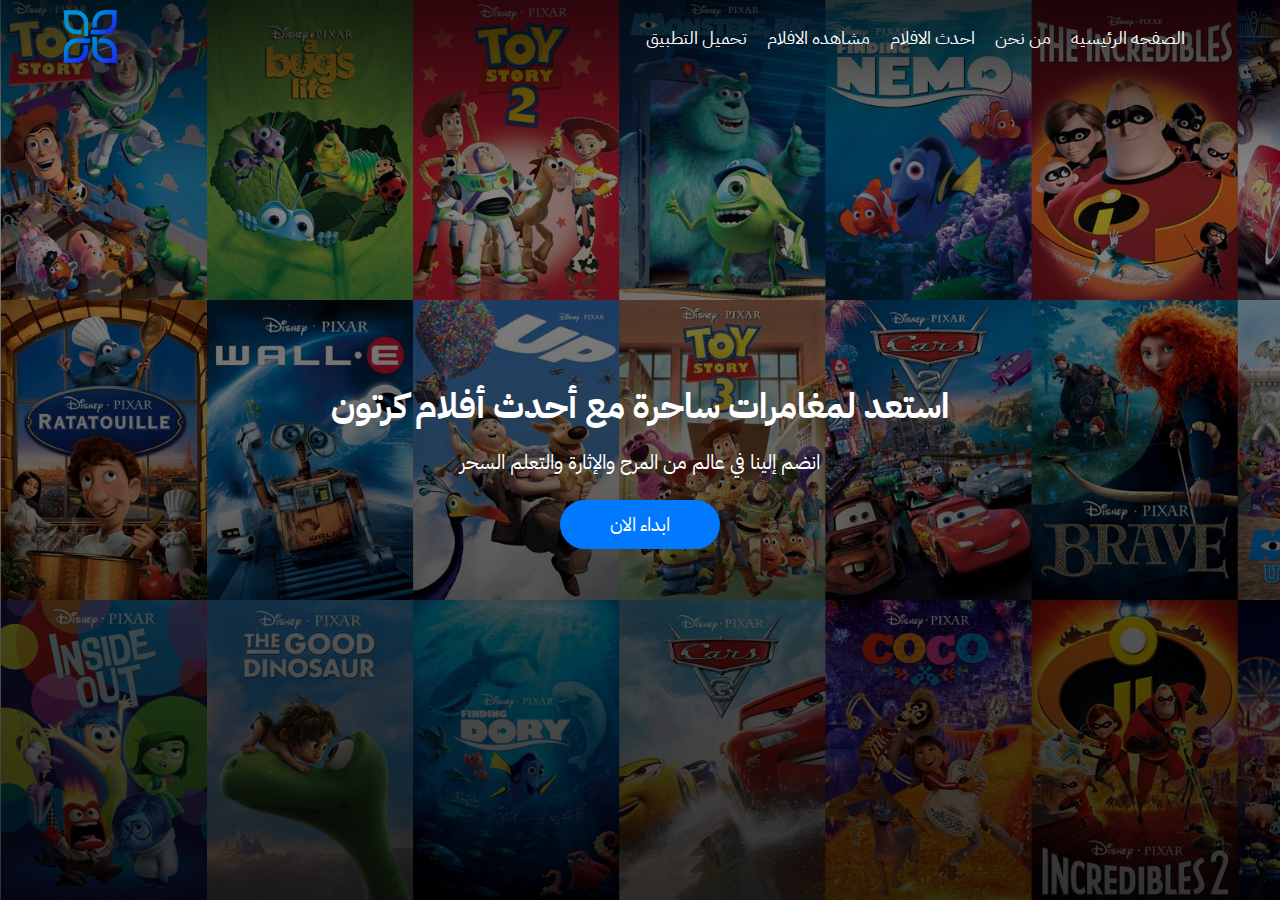
<file: index.html>
<!DOCTYPE html>
<html lang="en">
<head>
    <meta charset="UTF-8">
    <meta name="viewport" content="width=device-width, initial-scale=1.0">
    <link rel="stylesheet" href="file_css/all.min.css">
    <link rel="stylesheet" href="file_css/main.css">
    <link rel="stylesheet" href="file_css/normalize.css">
    <!-- font Google -->
    <link rel="preconnect" href="https://fonts.googleapis.com">
    <link rel="preconnect" href="https://fonts.gstatic.com" crossorigin>
    <link href="https://fonts.googleapis.com/css2?family=IBM+Plex+Sans+Arabic:wght@300;400;500&display=swap" rel="stylesheet">
    <!-- icon -->
    <link rel="icon" href="img/najah.png">
    <title>احدث افلام الكرتون بالعربي</title>
</head>
<body>
    <!--start home page  -->
    <div class="home_page" dir="rtl" id="home">
        <div class="cover"></div>
        <div class="header">
            <div class="container">
            <div class="icon">
                <span class="one"></span>
                <span class="two"></span>
                <span class="three"></span>
            </div>
            <ul class="listHead">
                <li><a href="#home">الصفحه الرئيسيه</a></li>
                <li><a href="about.html">من نحن</a></li>
                <li><a href="newFilm.html">احدث الافلام</a></li>
                <li><a href="watchPa.html">مشاهده الافلام</a></li>
                <li><a href="downlod.html">تحميل التطبيق</a></li>
            </ul>
            <div class="logo"><img src="img/najah.png" alt="" width="70px" style="position: relative;"></div>
        </div>
    </div>
        <div class="contant_mainPAge">
            <h1> استعد لمغامرات ساحرة مع أحدث أفلام كرتون</h1> 
            <p> انضم إلينا في عالم من المرح والإثارة والتعلم السحر</p>
            <a href="watchPa.html">ابداء الان</a>
        </div>
        <!-- <a href="#about"><i class="fa fa-angle-double-down"></i></a> -->
    </div>
    <!-- end home page -->
    <script src="main.js"></script>
</body>
</html>
</file>
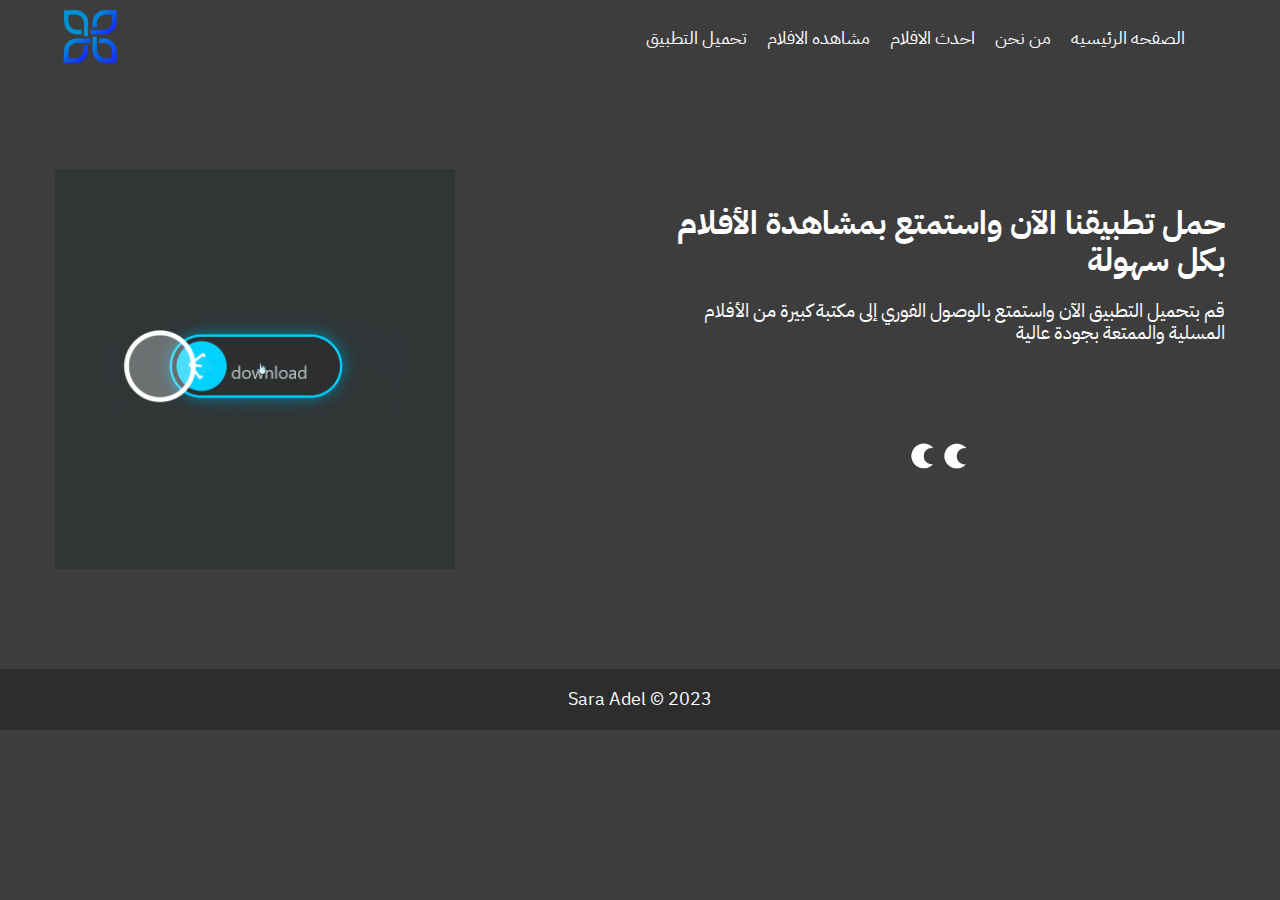
<file: downlod.html>
<!DOCTYPE html>
<html lang="en">
<head>
    <meta charset="UTF-8">
    <meta name="viewport" content="width=device-width, initial-scale=1.0">
    <link rel="stylesheet" href="file_css/all.min.css">
    <link rel="stylesheet" href="file_css/main.css">
    <link rel="stylesheet" href="file_css/normalize.css">
    <!-- font Google -->
    <link rel="preconnect" href="https://fonts.googleapis.com">
    <link rel="preconnect" href="https://fonts.gstatic.com" crossorigin>
    <link href="https://fonts.googleapis.com/css2?family=IBM+Plex+Sans+Arabic:wght@300;400;500&display=swap" rel="stylesheet">
    <!-- icon -->
    <link rel="icon" href="img/najah.png">
    <title>احدث الافلام</title>
</head>
<body>
    <div class="header" dir="rtl">
        <div class="container">
        <div class="icon">
            <span class="one"></span>
            <span class="two"></span>
            <span class="three"></span>
        </div>
        <ul class="listHead">
            <li><a href="index.html">الصفحه الرئيسيه</a></li>
            <li><a href="about.html">من نحن</a></li>
            <li><a href="newFilm.html">احدث الافلام</a></li>
            <li><a href="watchPa.html">مشاهده الافلام</a></li>
            <li><a href="downlod.html">تحميل التطبيق</a></li>
        </ul>
        <div class="logo"><img src="img/najah.png" alt="" width="70px"></div>
    </div>
    </div>
    <!-- start download page -->
    <div class="download" dir="rtl" id="download">
        <div class="container">
            <div class="contant">
                <div class="words">
                    <h1>حمل تطبيقنا الآن واستمتع بمشاهدة الأفلام بكل سهولة</h1>
                    <p>قم بتحميل التطبيق الآن واستمتع بالوصول الفوري إلى مكتبة كبيرة من الأفلام المسلية والممتعة بجودة عالية</p>
                        <img src="img/oie_14181741gCj01uKR.gif" alt="" width=" 250px">
                </div>
                <img src="img/Build a Download Button Full of Micro Interactions - Coding - Fribly.gif" alt="" width="400px">
            </div>
        </div>
    </div>
    <!-- end download page -->
    <div class="end"> <a href="https://wa.me/qr/BVB7NUFNYXHQF1">Sara Adel &#169; 2023</a></div>
    <script src="main.js"></script>
</body>
</html>
</file>
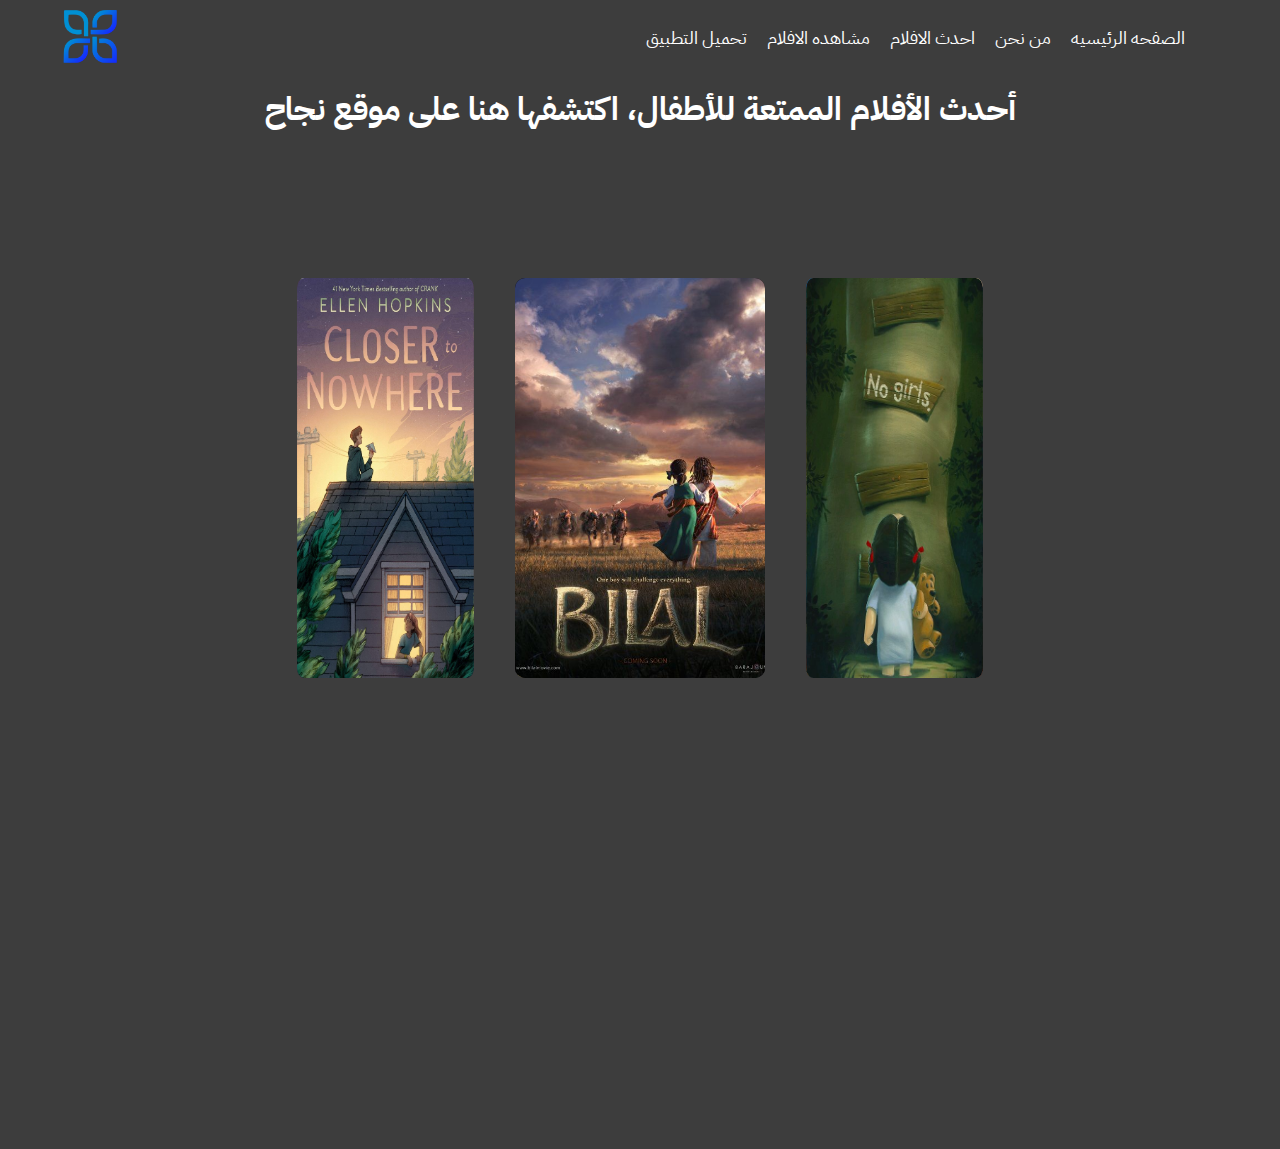
<file: newFilm.html>
<!DOCTYPE html>
<html lang="en">
<head>
    <meta charset="UTF-8">
    <meta name="viewport" content="width=device-width, initial-scale=1.0">
    <link rel="stylesheet" href="file_css/all.min.css">
    <link rel="stylesheet" href="file_css/main.css">
    <link rel="stylesheet" href="file_css/normalize.css">
    <!-- font Google -->
    <link rel="preconnect" href="https://fonts.googleapis.com">
    <link rel="preconnect" href="https://fonts.gstatic.com" crossorigin>
    <link href="https://fonts.googleapis.com/css2?family=IBM+Plex+Sans+Arabic:wght@300;400;500&display=swap" rel="stylesheet">
    <!-- icon -->
    <link rel="icon" href="img/najah.png">
    <title>احدث الافلام</title>
</head>
<body>
    <div class="header" dir="rtl">
        <div class="container">
        <div class="icon">
            <span class="one"></span>
            <span class="two"></span>
            <span class="three"></span>
        </div>
        <ul class="listHead">
            <li><a href="index.html">الصفحه الرئيسيه</a></li>
            <li><a href="about.html">من نحن</a></li>
            <li><a href="newFilm.html">احدث الافلام</a></li>
            <li><a href="watchPa.html">مشاهده الافلام</a></li>
            <li><a href="downlod.html">تحميل التطبيق</a></li>
        </ul>
        <div class="logo"><img src="img/najah.png" alt="" width="70px"></div>
    </div>
    </div>
    <!-- start new films page -->
    <div class="newF_page" id="new_film">
        <h1>أحدث الأفلام الممتعة للأطفال، اكتشفها هنا على موقع نجاح</h1>
        <div class="container">
                <div class="slide">
                    <span style = "--i:1;"><img src="img/Wizart’s Snow Queen 2 gets new poster, images.jfif" alt=""  height="400px"></span>
                    <span style = "--i:2;"><img src="img/Red Shoes & the 7 Dwarfs - 2019.jfif" alt=""  height="400px"></span>
                    <span style = "--i:3;"><img src="img/Raya and the Last Dragon.jfif" alt="" height="400px"></span>
                    <span style = "--i:4;"><img src="img/JULY 2020 IN SD AND REAL D 30 If only it was real - If only it was real - iFunny.jfif" alt="" height="400px"></span>
                    <span style = "--i:5;"><img src="img/The Sun Will Come Out.jfif" alt="" height="400px"></span>
                    <span style = "--i:6;"><img src="img/Not All Heroes by Josephine Cameron Hardcover _ Indigo Chapters.jfif" alt="" height="400px"></span>
                    <span style = "--i:7;"><img src="img/60+ Middle-Grade Novels in Verse to Read for Lyrical Storytelling.jfif" alt="" height="400px"></span>
                    <span style = "--i:8;"><img src="img/Bilal_ A New Breed of Hero (2015).jfif" alt="" height="400px"></span>
                    <span style = "--i:9;"><img src="img/BluePassions.jfif" alt="" height="400px"></span>
                </div>
        </div>
    </div>
    <!-- end watch page-->
    <script src="main.js"></script>
</body>
</html>
</file>
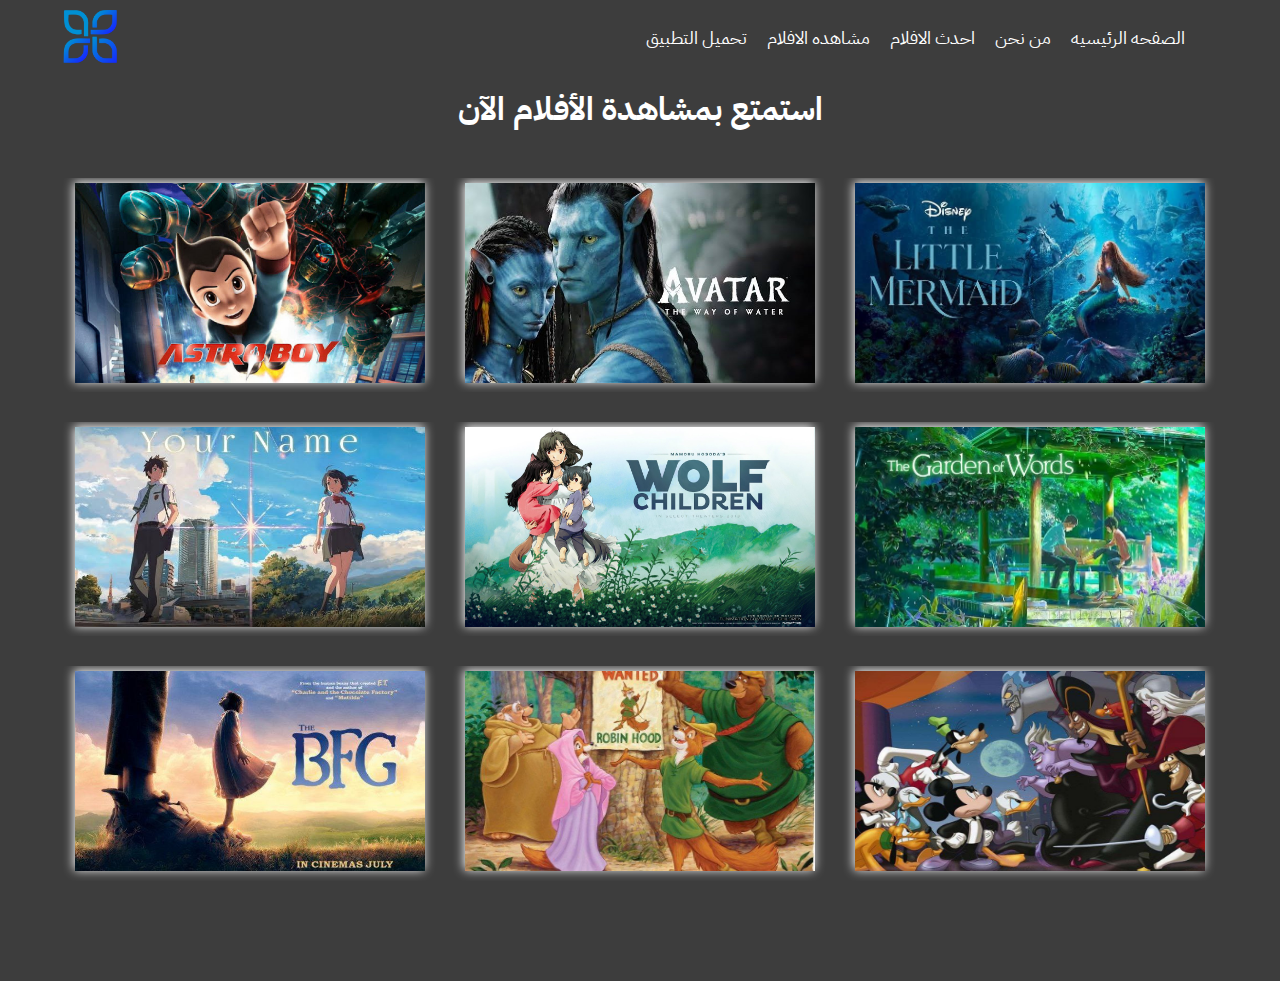
<file: watchPa.html>
<!DOCTYPE html>
<html lang="en">
<head>
    <meta charset="UTF-8">
    <meta name="viewport" content="width=device-width, initial-scale=1.0">
    <link rel="stylesheet" href="file_css/all.min.css">
    <link rel="stylesheet" href="file_css/main.css">
    <link rel="stylesheet" href="file_css/normalize.css">
    <!-- font Google -->
    <link rel="preconnect" href="https://fonts.googleapis.com">
    <link rel="preconnect" href="https://fonts.gstatic.com" crossorigin>
    <link href="https://fonts.googleapis.com/css2?family=IBM+Plex+Sans+Arabic:wght@300;400;500&display=swap" rel="stylesheet">
    <!-- icon -->
    <link rel="icon" href="img/najah.png">
    <title>احدث الافلام</title>
</head>
<body>
    <div class="header" dir="rtl">
        <div class="container">
        <div class="icon">
            <span class="one"></span>
            <span class="two"></span>
            <span class="three"></span>
        </div>
        <ul class="listHead">
            <li><a href="index.html">الصفحه الرئيسيه</a></li>
            <li><a href="about.html">من نحن</a></li>
            <li><a href="newFilm.html">احدث الافلام</a></li>
            <li><a href="watchPa.html">مشاهده الافلام</a></li>
            <li><a href="downlod.html">تحميل التطبيق</a></li>
        </ul>
        <div class="logo"><img src="img/najah.png" alt="" width="70px"></div>
    </div>
    </div>
    <!-- start watch page-->
    <div class="watch_page" id="watch">
    <h1>استمتع بمشاهدة الأفلام الآن</h1>
    <div class="container">
        <div class="watch">
            <a href="https://t.me/nnninnn/91" ><div><img src="img/photo_2023-05-31_00-23-06.jpg" alt=""></div></a>
            <a href="https://t.me/nnninnn/109"><div><img src="img/photo_2023-01-04_17-24-47.jpg" alt="" ></div></a>
            <a href="https://t.me/nnninnn/93"><div><img src="img/photo_2023-05-30_14-55-29.jpg" alt="" ></div></a>
            <a href="https://t.me/nnninnn/102"><div><img src="img/photo_2023-06-02_20-27-00.jpg" alt="" ></div></a>
            <a href="https://t.me/nnninnn/112"><div><img src="img/photo_2023-06-03_17-59-13.jpg" alt="" ></div></a>
            <a href="https://t.me/nnninnn/114"><div><img src="img/photo_2023-06-03_18-00-21.jpg" alt="" ></div></a>
            <a href="https://t.me/zzatw/44"><div><img src="img/photo_2023-06-04_09-18-22.jpg" alt="" ></div></a>
            <a href="https://t.me/nnninnn/105"><div><img src="img/photo_2023-06-05_22-55-16.jpg" alt="" ></div></a>
            <a href="https://t.me/nnninnn/106"><div><img src="img/photo_2023-06-05_22-56-38.jpg" alt="" ></div></a>
        </div>
    </div>
</div>
    <script src="main.js"></script>
</body>
</html>
</file>
<file: file_css/main.css>
html{
    scroll-behavior: smooth;
}
body{
    box-sizing: border-box;
    font-family: 'IBM Plex Sans Arabic', sans-serif;
    background-color: #3d3d3d;
    color:white;
    margin: 0px;
}
.container{
    padding-left: 15px;
    padding-right: 15px;
    margin-left: auto;
    margin-right: auto;
}
/* Small */
@media (min-width: 768px) {
    .container {
        width: 750px;
    }
}
/* Medium */
@media (min-width: 992px) {
    .container {
        width: 970px;
    }
}
/* Large */
@media (min-width: 1200px) {
    .container {
        width: 1170px;
    }
}
ul  {
    list-style: none;
}
a{ 
    text-decoration: none;
    color:white
}
/* start home page */
.home_page{
    background-image:url(../img/Disney_PixarMovies.png);
    background-size: cover;
    height: 100vh;
    width: 100%;
    position: relative;
}
.home_page .cover{
    position: absolute;
    background-image: linear-gradient(to top, rgba(0, 0, 0, 0.8) 0, rgb(0 0 0 / 45%) 80%, rgba(0, 0, 0, 0.8) 100%);
    width: 100%;
    height: 100%;
    
}
/* start header page */
.header{
    z-index: 12;
    margin: auto;
    padding-top: 10px;
    width: 100%;
}
.header .container{
    display: flex;
    justify-content: space-between;
}
.header .listHead{
    position: relative;
    display: flex;
    list-style: none;
    z-index: 11;
    font-size: 18px;
}
.header .listHead li{
    padding-left : 20px;
}
.header .listHead li a{
    text-decoration: none;
    color: white;
}
.header .listHead li a.active,
.header .listHead li:hover  a{
    color: var(--main-color);
}
/* end header Page */
.home_page .contant_mainPAge{
    position: absolute;
    color:white;
    top:50%;
    left: 50%;
    transform: translate(-50%,-50%);
    text-align: center;
}
.home_page .contant_mainPAge h1{
    font-size: 35px;
}
.home_page .contant_mainPAge p{
    font-size: 20px;
    margin-bottom: 40px;
}
.home_page .contant_mainPAge a{
    padding: 10px 50px;
    background-color: #0079FF;
    color:white;
    font-size: 19px;
    border-radius: 40px;
    border:none;
    cursor: pointer;
}
.home_page .contant_mainPAge a:hover{
    background-color: #0863cc;
}
.home_page  i{
    font-size: 40px;
    position: absolute;
    bottom: 10%;
    left: 50%;
    transform: translate(-50%);
    transition: .1s;
    animation: go_down infinite 1.5s
}
@keyframes go_down {
    0%,100%{
        bottom: 10%;
    }
    50%{
        bottom: 5%;
    }
}
@media (max-width: 1080px) {
    .header .icon{
        position: relative;
        z-index: 11;
        width: 40px;
        height: 30px;
        cursor: pointer;
    }
    .header .icon span{
        background-color: white;
        width: 100%;
        height:5px ;
        margin-top: 10px;
        position: absolute;
        transition: .3s;
    }
    .header .icon.click::after{
        content: "";
        width: 0px;
        height: 0px;
        border: 20px solid;
        border-color: transparent transparent #277fc7e7;
        position: absolute;
        top: 35px;
        right: 0px;
    }
    .header .icon .one{
        top:0%
    }
    .header .icon .two{
        top:50%;
        transform: translateY(-50%);
    }
    .header .icon .three{
        top:88%
    }
    .header .icon.click span:first-child,
    .header .icon.click span:last-child{
        top: 20px;
    }
    .header .icon.click .one{
        transform: rotate(45deg);
    }
    .header .icon.click .two{
        opacity: 0;
    }
    .header .icon.click .three{
        transform: rotate(-45deg);
    }
    .header .listHead{
        background-color: #277fc7e7;
        width: 100%;
        margin-top: 74px;
        position: absolute;
        left: 0px;
        text-align: center;    
        display: none;
        z-index: 111;
    }
    .header .listHead li{
        padding: 20px;
        font-size: 20px;
        transition: .3s;
        display: flex;
        justify-content: center;
    }
    .header .listHead li:hover{
        transform: translate(20px);
    }
}
/* end home page */
/* start  about page*/
.about_page {
    padding-top: 150px;
    margin-bottom: 100px;
}
.about_page .content{
    display: flex;
}
.about_page .content p{
    font-size: 20px;
    line-height: 1.5;
}
.about_page .content video{
    width: 500px;
    margin-right: 40px;
}
@media (max-width: 1080px) {
    .about_page .content{
        display: block;
    }
    .about_page .content p{
        margin-bottom: 50px;
    }
    .about_page .content video{
        margin: 0px;
        width: 100%;
    }
}
/* end  about page*/
/* start new films page */
.newF_page{
    overflow: hidden;
    height: 120vh;
}
.newF_page h1{
    text-align: center;
}
.newF_page .container{
    display: flex;
    justify-content: center;
    align-items: center;
    margin-top: 150px;
}
.newF_page .slide{
    position: relative;;
    width: 250px;
    height: 400px;
    transform-style: preserve-3d;
    animation: rotate 30s linear infinite;
}
@keyframes rotate {
    0%{
        transform: perspective(1000px) rotateY(0deg);
    }
    100%{
        transform: perspective(1000px) rotateY(360deg);
    }
}
.newF_page .slide span{
    position: absolute;
    top:0;
    left: 0;
    width: 100%;
    height: 100%;
    transform-origin: center;
    transform-style: preserve-3d ;
    transform: rotateY(calc(var(--i)*45deg)) translateZ(360px);
}
.newF_page .slide span img{
    position: absolute;
    top:0;
    left: 0;
    width: 100%;
    height: 100%;
    border-radius: 10px;
    object-fit: cover;
    transition: .3s;
    cursor: pointer;
}
.newF_page  .slide span img:hover{
    transform: scale(1.1);
}
.newF_page .slide:hover {
    animation-play-state: paused;
}
@media (max-width: 700px) {
    .newF_page .slide span img{
        width: 200px;
        height: 300px;
    }
}
/* end new films page */
/* start watch page */
.watch_page{
    margin-bottom: 100px;
}
.watch_page h1{
    text-align: center;
    margin-bottom: 50px;
}
.watch_page .watch{
    display: grid;
    grid-template-columns: repeat(auto-fill, minmax(350px,1fr));
    text-align: center;
    row-gap: 30px;
}
.watch_page .watch div{
    position: relative;
    overflow: hidden;
    padding: 5px;
}
.watch_page .watch div::after{
    content: "اضغط للمشاهده";
    position: absolute;
    width: 100%;
    height: 0%;
    left: 0px;
    bottom: -15px;
    background-color: #27242459;
    cursor: pointer;
    transition: .3s;
    font-size: 25px;
    display: flex;
    justify-content: center;
    align-items: center;
    font-weight: bold;
}
.watch_page .watch div:hover::after{
    height: calc(100% + 20px);
}
.watch_page .watch img{
    width: 350px;
    height: 200px;
    box-shadow: -1px -1px 10px 0px ;
    cursor: pointer;
}
/* end watch page */
/* start download page */
.download{
    padding-top: 100px;
    padding-bottom: 100px ;
}
.download .contant{
    display: flex;
    align-items: center;
    gap: 200px ;
}
.download .contant .words{
    text-align: center;
}
.download .contant .words h1{
    text-align: right;
}
.download .contant .words p{
    font-size: 19px;
    text-align: right;
}
.end{
    background-color: rgb(45,45,45);
    padding: 20px;
    text-align: center;
    font-size: 18px;
}
@media (max-width: 1080px) {
    .download .contant{
        display: block;
    }
    .download .contant img{
        width: 100%;
    }
}
/* end download  page */
</file>
